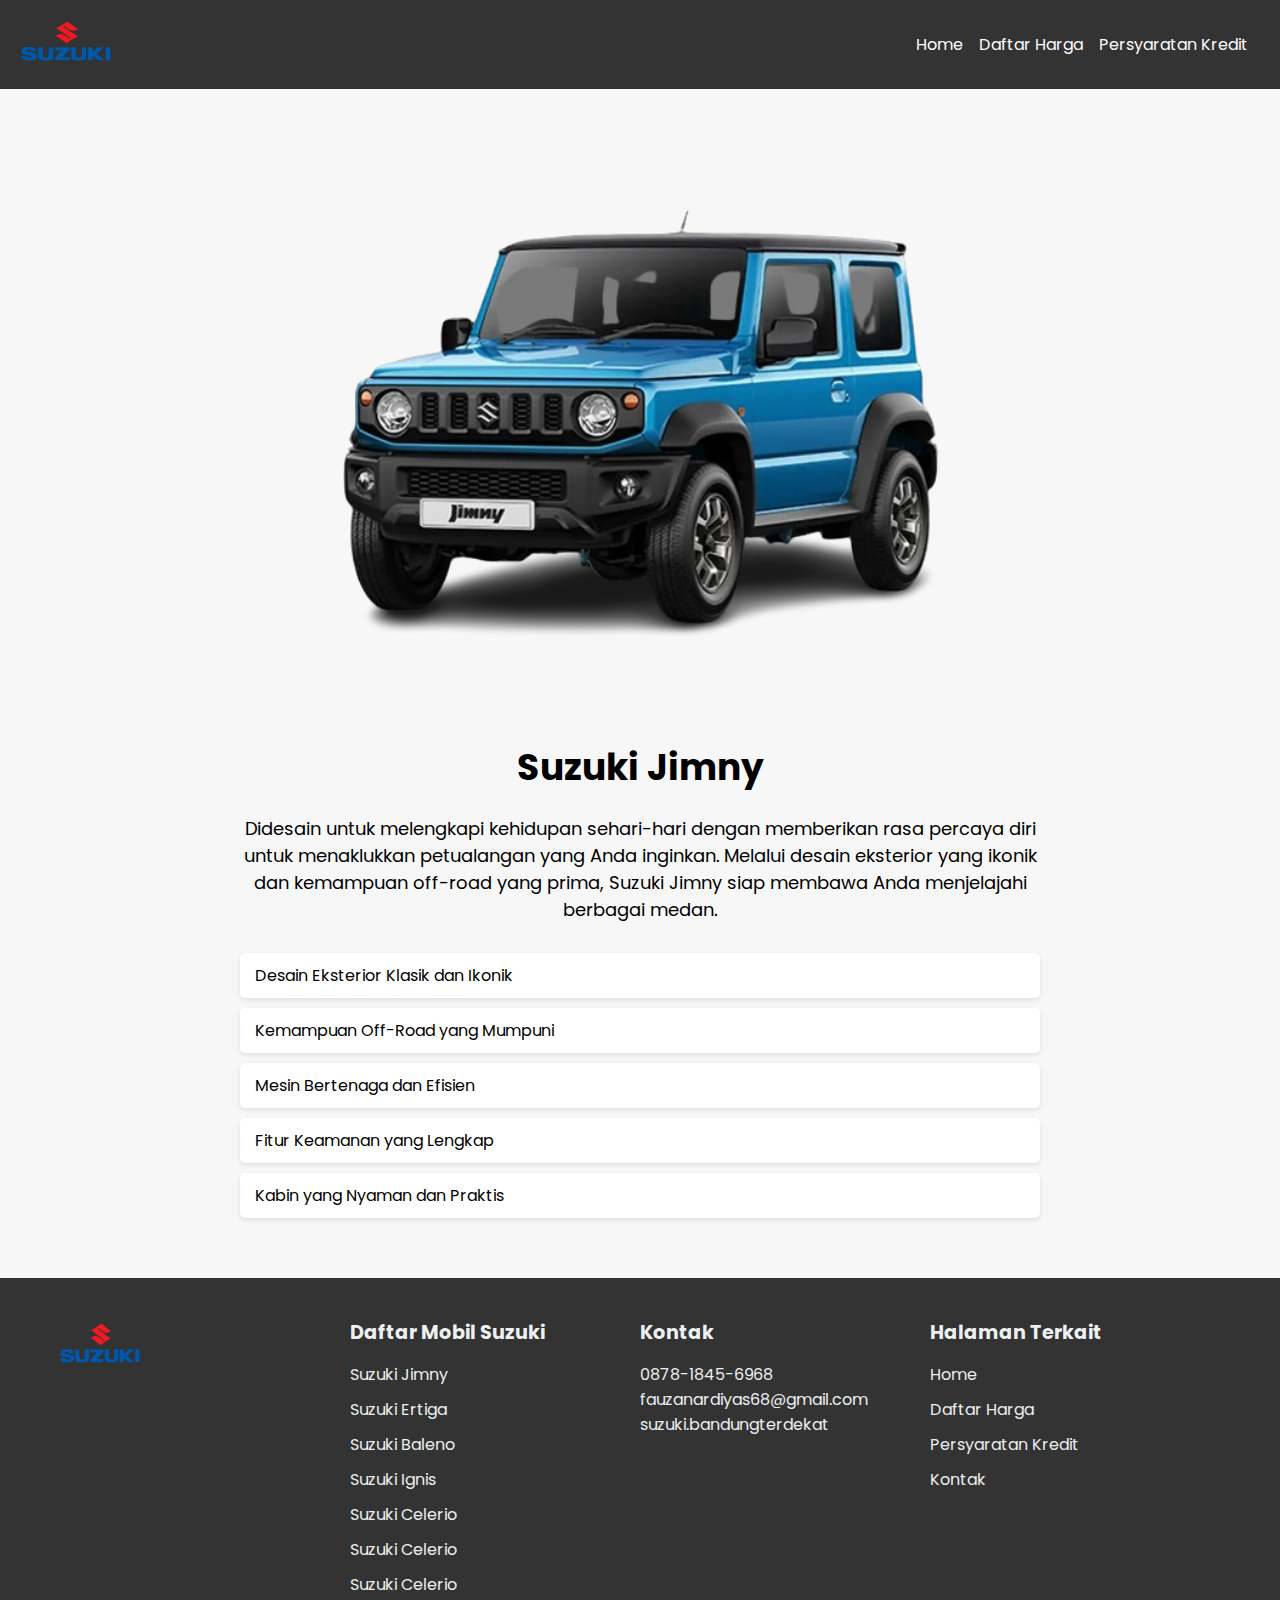
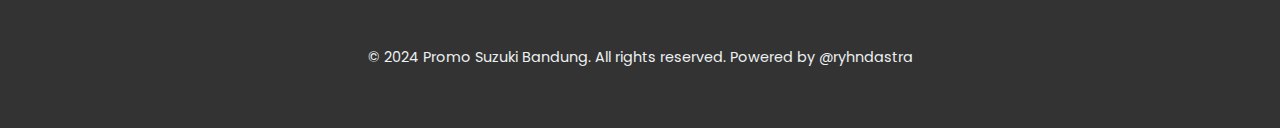
<file: pages/jimny.html>
<!DOCTYPE html>
<html lang="en">
  <head>
    <meta charset="UTF-8" />
    <meta name="viewport" content="width=device-width, initial-scale=1.0" />
    <title>Suzuki Jimny</title>
    <link
      rel="shortcut icon"
      href="../assets/icon/suzuki.ico"
      type="image/x-icon"
    />
    <link rel="stylesheet" href="../css/detail.css" />
    <link
      rel="stylesheet"
      href="https://fonts.googleapis.com/css2?family=Poppins:wght@300;400;600&display=swap"
    />
    <link
      rel="stylesheet"
      href="https://cdnjs.cloudflare.com/ajax/libs/font-awesome/6.5.2/css/all.min.css"
      integrity="sha512-SnH5WK+bZxgPHs44uWIX+LLJAJ9/2PkPKZ5QiAj6Ta86w+fsb2TkcmfRyVX3pBnMFcV7oQPJkl9QevSCWr3W6A=="
      crossorigin="anonymous"
      referrerpolicy="no-referrer"
    />
  </head>
  <body>
    <nav id="nav">
      <div class="logo">
        <a href="/"
          ><img
            src="../assets/Logo/suzuki.png"
            alt="logo"
            width="100"
            height="50"
        /></a>
      </div>
      <div class="menu" id="menu">
        <a href="/" data-route="/">Home</a>
        <a href="/daftar-harga" data-route="/daftar-harga">Daftar Harga</a>
        <a href="/persyaratan-kredit" data-route="/persyaratan-kredit"
          >Persyaratan Kredit</a
        >
      </div>

      <div class="toggle-menu" id="togglemenu">
        <span class="burger"></span>
        <span class="burger"></span>
        <span class="burger"></span>
      </div>
    </nav>

    <section id="detail-mobil" class="py-5">
      <img
        src="../assets/img/jimny-removebg-preview.png"
        alt="Jimny"
        class="img-fluid rounded"
      />
      <h2>Suzuki Jimny</h2>
      <p>
        Didesain untuk melengkapi kehidupan sehari-hari dengan memberikan rasa
        percaya diri untuk menaklukkan petualangan yang Anda inginkan. Melalui
        desain eksterior yang ikonik dan kemampuan off-road yang prima, Suzuki
        Jimny siap membawa Anda menjelajahi berbagai medan.
      </p>
      <div class="specs">
        <ul class="list-group">
          <li class="list-group-item">Desain Eksterior Klasik dan Ikonik</li>
          <li class="list-group-item">Kemampuan Off-Road yang Mumpuni</li>
          <li class="list-group-item">Mesin Bertenaga dan Efisien</li>
          <li class="list-group-item">Fitur Keamanan yang Lengkap</li>
          <li class="list-group-item">Kabin yang Nyaman dan Praktis</li>
        </ul>
      </div>
    </section>

    <footer>
      <div class="footer-container">
        <div class="footer-logo">
          <img
            src="../assets/Logo/suzuki.png"
            alt="Suzuki Logo"
            width="80"
            height="50"
          />
        </div>
        <div class="footer-section">
          <h4>Daftar Mobil Suzuki</h4>
          <ul>
            <li><a href="#">Suzuki Jimny</a></li>
            <li><a href="#">Suzuki Ertiga</a></li>
            <li><a href="#">Suzuki Baleno</a></li>
            <li><a href="#">Suzuki Ignis</a></li>
            <li><a href="#">Suzuki Celerio</a></li>
            <li><a href="#">Suzuki Celerio</a></li>
            <li><a href="#">Suzuki Celerio</a></li>
          </ul>
        </div>
        <div class="footer-section">
          <h4>Kontak</h4>
          <p>
            <i class="fas fa-phone"></i>
            <a href="tel:087818456968">0878-1845-6968</a>
          </p>
          <p>
            <i class="fas fa-envelope"></i>
            <a href="mailto:fauzanardiyas68@gmail.com"
              >fauzanardiyas68@gmail.com</a
            >
          </p>
          <p>
            <i class="fab fa-instagram"></i>
            <a
              href="https://www.instagram.com/suzuki.bandungterdekat"
              target="_blank"
              >suzuki.bandungterdekat</a
            >
          </p>
        </div>
        <div class="footer-section">
          <h4>Halaman Terkait</h4>
          <ul>
            <li><a href="/">Home</a></li>
            <li><a href="#">Daftar Harga</a></li>
            <li><a href="#">Persyaratan Kredit</a></li>
            <li><a href="#">Kontak</a></li>
          </ul>
        </div>
      </div>
      <div class="footer-bottom">
        <p>
          © 2024 Promo Suzuki Bandung. All rights reserved. Powered by
          @ryhndastra
        </p>
      </div>
    </footer>
    <script src="../js/main.js"></script>
  </body>
</html>
</file>
<file: css/detail.css>
*,
      html,
      body {
        margin: 0;
        padding: 0;
        box-sizing: border-box;
        font-family: "Poppins", sans-serif;
        scroll-behavior: smooth;
      }

      nav#nav {
        display: flex;
        justify-content: space-between;
        align-items: center;
        padding: 1rem;
        background-color: #333;
        color: #fff;
        transition: all 0.3s ease;
      }

      nav#nav .logo {
        margin-right: 1rem;
      }

      nav#nav .logo img {
        width: 100px;
        height: 50px;
        object-fit: contain;
      }

      nav#nav .menu {
        display: flex;
        justify-content: space-between;
        align-items: center;
      }

      nav#nav .menu a {
        color: #fff;
        text-decoration: none;
        margin-right: 1rem;
        transition: color 0.2s ease;
      }

      nav#nav .menu a:hover {
        color: #ccc;
      }

      nav#nav .toggle-menu {
        display: none;
        cursor: pointer;
      }

      nav#nav .toggle-menu .burger {
        display: block;
        width: 30px;
        height: 3px;
        background-color: #fff;
        margin-bottom: 5px;
        transition: all 0.3s ease;
      }

      nav#nav .toggle-menu .burger:nth-child(2) {
        width: 20px;
      }

      @media only screen and (max-width: 768px) {
        nav#nav {
          flex-direction: column;
          align-items: flex-start;
          padding: 0.5rem;
        }

        nav#nav .menu {
          display: none;
          flex-direction: column;
          align-items: flex-start;
          padding: 0.5rem;
          background-color: #333;
          position: absolute;
          top: 3.5rem;
          left: 0;
          width: 100%;
          border-top: 1px solid #444;
        }

        nav#nav .menu.show {
          display: flex;
        }

        nav#nav .menu a {
          padding: 0.5rem;
          border-bottom: 1px solid #444;
        }

        nav#nav .toggle-menu {
          display: block;
          position: absolute;
          top: 1rem;
          right: 1rem;
        }

        nav#nav .toggle-menu .burger {
          background-color: #fff;
        }

        nav#nav .toggle-menu .burger:nth-child(2) {
          width: 30px;
        }
      }

      nav#nav .toggle-menu.active .burger:nth-child(1) {
        transform: rotate(45deg) translate(5px, 5px);
      }

      nav#nav .toggle-menu.active .burger:nth-child(2) {
        opacity: 0;
      }

      nav#nav .toggle-menu.active .burger:nth-child(3) {
        transform: rotate(-45deg) translate(5px, -5px);
      }

      header {
        background: #333;
        color: #fff;
        padding: 20px;
        display: flex;
        justify-content: space-between;
        align-items: center;
      }

      header nav {
        padding: 1rem;
      }

      header .logo img {
        width: 100px;
        height: 50px;
      }

      header nav a {
        color: #fff;
        text-decoration: none;
        margin-left: 20px;
      }

      #detail-mobil {
        padding: 50px 0;
        background-color: #f7f7f7;
        text-align: center;
      }

      #detail-mobil img {
        width: 50%;
        height: auto;
        margin-bottom: 20px;
      }

      #detail-mobil h2 {
        font-size: 36px;
        font-weight: bold;
        margin-bottom: 20px;
      }

      #detail-mobil p {
        font-size: 18px;
        margin-bottom: 30px;
        max-width: 800px;
        margin-left: auto;
        margin-right: auto;
      }

      #detail-mobil .specs {
        max-width: 800px;
        margin: 0 auto;
        text-align: left;
      }

      #detail-mobil .specs ul {
        padding-left: 0;
        list-style: none;
      }

      #detail-mobil .specs ul li {
        background: #fff;
        border-radius: 5px;
        padding: 10px 15px;
        margin-bottom: 10px;
        box-shadow: 0 2px 5px rgba(0, 0, 0, 0.1);
        font-size: 16px;
      }

      footer {
        background-color: #333;
        color: #ecf0f1;
        padding: 40px 0;
        font-family: Arial, sans-serif;
      }

      .footer-container {
        display: flex;
        justify-content: space-between;
        max-width: 1200px;
        margin: 0 auto;
        flex-wrap: wrap;
        padding: 0 20px;
      }

      .footer-logo {
        flex: 1;
        margin-bottom: 20px;
      }

      .footer-section {
        flex: 1;
        min-width: 200px;
        margin-bottom: 20px;
      }

      .footer-section h4 {
        font-size: 1.2em;
        margin-bottom: 15px;
      }

      .footer-section ul {
        list-style-type: none;
        padding: 0;
      }

      .footer-section ul li {
        margin-bottom: 10px;
      }

      .footer-section ul li a,
      .footer-section a {
        color: #ecf0f1;
        text-decoration: none;
      }

      .footer-section ul li a:hover,
       .footer-section p a:hover {
        color: #bdc3c7;
      }

      .footer-bottom {
        text-align: center;
        padding: 20px;
        background-color: #333;
      }

      .footer-bottom p {
        margin: 0;
        font-size: 0.9em;
      }
</file>
